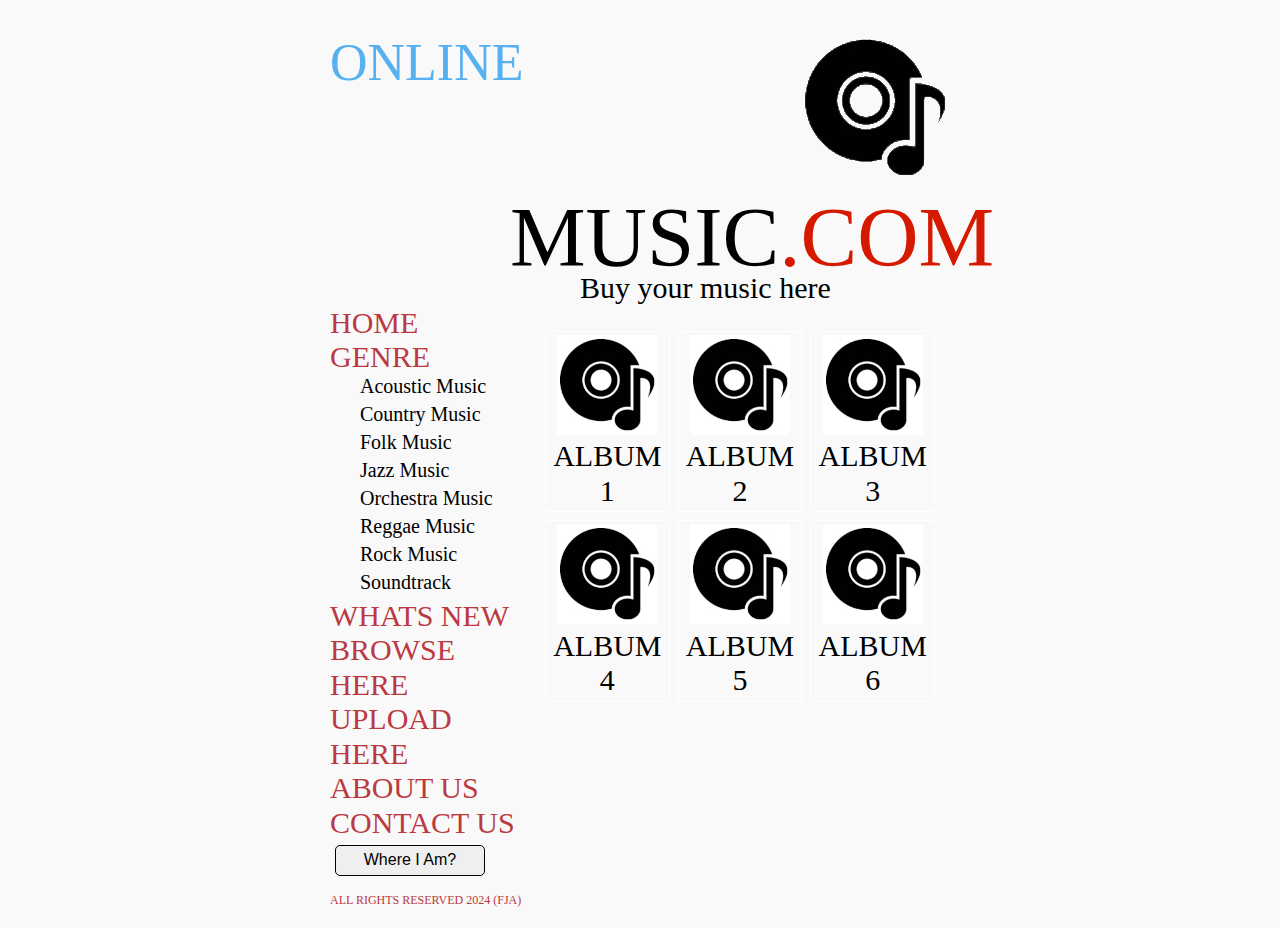
<file: index.html>
<!-- Home Page Section or home.html -->
<!DOCTYPE html>
<html lang="en" dir="ltr">
	<head>
		<meta charset="utf-8">
		<title>Online Music.Com</title>
		<meta name="viewport" content="width=device-width, initial-scale=1.0">
		<link rel="stylesheet" href="css\normalize.css">
		<link rel="stylesheet" href="css\stylesheet.css">		
	</head>
	<body>
	
		<div style="border:0px;width:50%;margin:8px auto;padding:5px;">
		
			<div class="logo" style="float:right;">
				<img src="images\logo.png" />
			</div>
			<p style="color:#55b1f0;font-family:Flubber;font-size:52px;">ONLINE</p>
			<p style="margin:-25px 0px 0px 180px;font-family:Flubber;font-size:85px;"><span style="color:#000;">MUSIC</span><span style="color:#d61a00;">.COM</span></p>
			<p style="margin:-15px 0px 0px 250px;font-family:Calibri;font-size:30px;">Buy your music here</p>
			
			<div style="border:0px;width:400px;margin:10px auto;padding:10px;float:right;">
				<table style="width:100%;">
					<tr>
						<td>
							<div class="album">
								<a href="#">
									<img src="images\icon.jpg" />
									<p class="item_list">ALBUM 1</p>
								</a>
							</div>
						</td>
						<td>
							<div class="album">
								<a href="#">
									<img src="images\icon.jpg" />
									<p class="item_list">ALBUM 2</p>
								</a>
							</div>
						</td>
						<td>
							<div class="album">
								<a href="#">
									<img src="images\icon.jpg" />
									<p class="item_list">ALBUM 3</p>
								</a>
							</div>
						</td>						
					</tr>
					<tr>
						<td>
							<div class="album">
								<a href="#">
									<img src="images\icon.jpg" />
									<p class="item_list">ALBUM 4</p>
								</a>
							</div>
						</td>						
						<td>
							<div class="album">
								<a href="#">
									<img src="images\icon.jpg" />
									<p class="item_list">ALBUM 5</p>
								</a>
							</div>
						</td>
						<td>
							<div class="album">
								<a href="#">
									<img src="images\icon.jpg" />
									<p class="item_list">ALBUM 6</p>
								</a>
							</div>
						</td>
					</tr>					
				</table>
			</div>

			<p class="main_menu">HOME</p>
			<p class="main_menu">GENRE</p>
			<ul class="sub_menu">
				<li><a href="#">Acoustic Music</a></li>
				<li><a href="#">Country Music</a></li>
				<li><a href="#">Folk Music</a></li>
				<li><a href="#">Jazz Music</a></li>
				<li><a href="#">Orchestra Music</a></li>
				<li><a href="#">Reggae Music</a></li>
				<li><a href="#">Rock Music</a></li>
				<li><a href="#">Soundtrack</a></li>
			</ul>
			<p class="main_menu">WHATS NEW</p>
			<p class="main_menu">
				<a href="music browsing.html">BROWSE HERE</a>
			</p>
			<p class="main_menu">
				<a href="music uploading.html">UPLOAD HERE</a>
			</p>
			<p class="main_menu">
				<a href="about.html">ABOUT US</a>
			</p>
			<p class="main_menu">
				<a href="contact.html">CONTACT US</a>
			</p>
			<p>
				<button onclick="alert('You\'re in the home page of Online Music.Com.');">
					Where I Am?
				</button>
			</p>
					
		</div>
		
		<div class="rights">
			<p>ALL RIGHTS RESERVED 2024 (FJA)<p>
		</div>		

	</body>
</html>
</file>
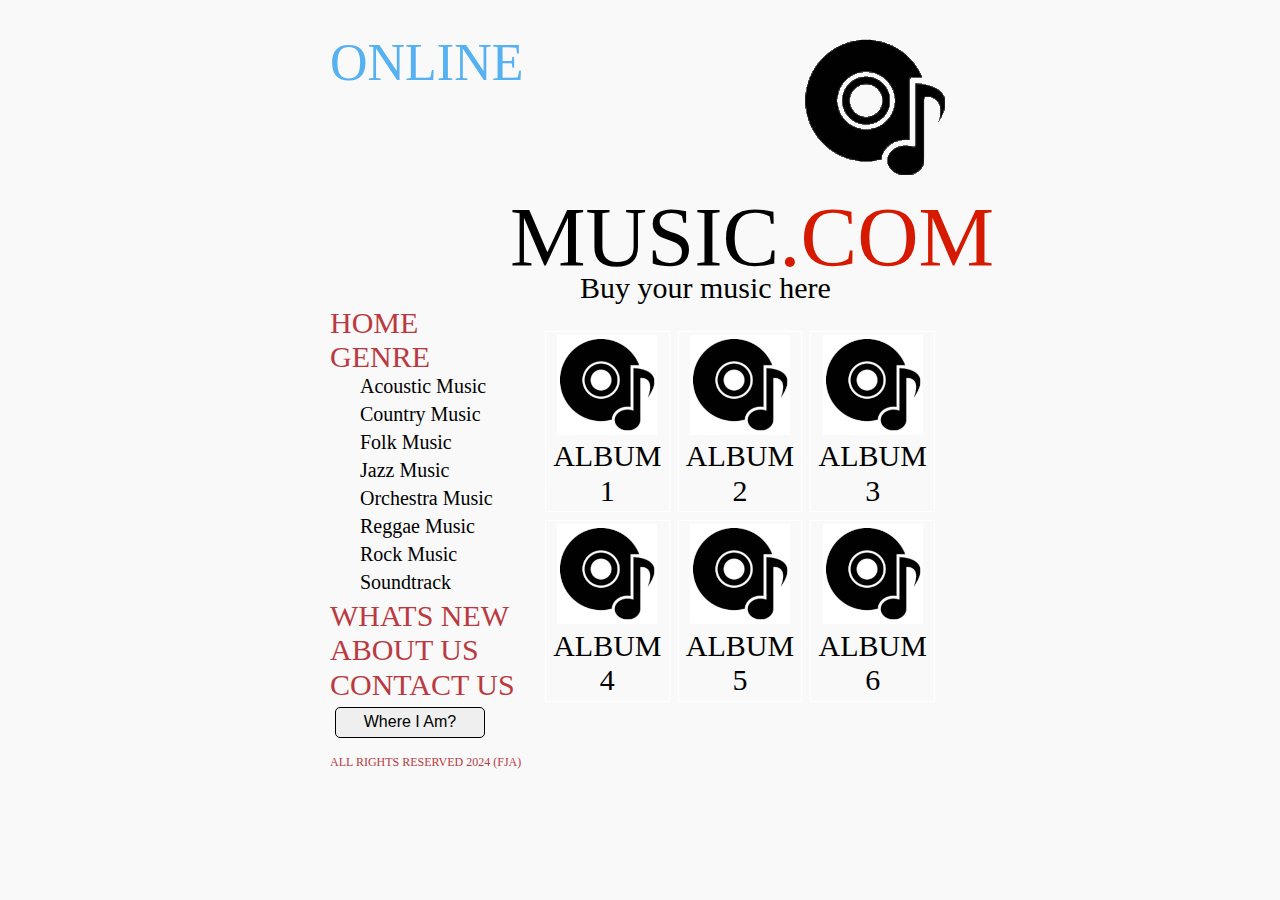
<file: Milestone 1 - HTML and CSS Template (Francis John H. Alintano)/index.html>
<!-- Home Page Section or home.html -->
<!DOCTYPE html>
<html lang="en" dir="ltr">
	<head>
		<meta charset="utf-8">
		<title>Online Music.Com</title>
		<meta name="viewport" content="width=device-width, initial-scale=1.0">
		<link rel="stylesheet" href="css\normalize.css">
		<link rel="stylesheet" href="css\stylesheet.css">		
	</head>
	<body>
	
		<div style="border:0px;width:50%;margin:8px auto;padding:5px;">
		
			<div class="logo" style="float:right;">
				<img src="images\logo.png" />
			</div>
			<p style="color:#55b1f0;font-family:Flubber;font-size:52px;">ONLINE</p>
			<p style="margin:-25px 0px 0px 180px;font-family:Flubber;font-size:85px;"><span style="color:#000;">MUSIC</span><span style="color:#d61a00;">.COM</span></p>
			<p style="margin:-15px 0px 0px 250px;font-family:Calibri;font-size:30px;">Buy your music here</p>
			
			<div style="border:0px;width:400px;margin:10px auto;padding:10px;float:right;">
				<table style="width:100%;">
					<tr>
						<td>
							<div class="album">
								<a href="#">
									<img src="images\icon.jpg" />
									<p class="item_list">ALBUM 1</p>
								</a>
							</div>
						</td>
						<td>
							<div class="album">
								<a href="#">
									<img src="images\icon.jpg" />
									<p class="item_list">ALBUM 2</p>
								</a>
							</div>
						</td>
						<td>
							<div class="album">
								<a href="#">
									<img src="images\icon.jpg" />
									<p class="item_list">ALBUM 3</p>
								</a>
							</div>
						</td>						
					</tr>
					<tr>
						<td>
							<div class="album">
								<a href="#">
									<img src="images\icon.jpg" />
									<p class="item_list">ALBUM 4</p>
								</a>
							</div>
						</td>						
						<td>
							<div class="album">
								<a href="#">
									<img src="images\icon.jpg" />
									<p class="item_list">ALBUM 5</p>
								</a>
							</div>
						</td>
						<td>
							<div class="album">
								<a href="#">
									<img src="images\icon.jpg" />
									<p class="item_list">ALBUM 6</p>
								</a>
							</div>
						</td>
					</tr>					
				</table>
			</div>

			<p class="main_menu">HOME</p>
			<p class="main_menu">GENRE</p>
			<ul class="sub_menu">
				<li><a href="#">Acoustic Music</a></li>
				<li><a href="#">Country Music</a></li>
				<li><a href="#">Folk Music</a></li>
				<li><a href="#">Jazz Music</a></li>
				<li><a href="#">Orchestra Music</a></li>
				<li><a href="#">Reggae Music</a></li>
				<li><a href="#">Rock Music</a></li>
				<li><a href="#">Soundtrack</a></li>
			</ul>
			<p class="main_menu">WHATS NEW</p>
			<p class="main_menu">
				<a href="about.html">ABOUT US</a>
			</p>
			<p class="main_menu">
				<a href="contact.html">CONTACT US</a>
			</p>
			<p>
				<button onclick="alert('You\'re in the home page of Online Music.Com, thank you.');">
					Where I Am?
				</button>
			</p>
					
		</div>
		
		<div class="rights">
			<p>ALL RIGHTS RESERVED 2024 (FJA)<p>
		</div>		

	</body>
</html>
</file>
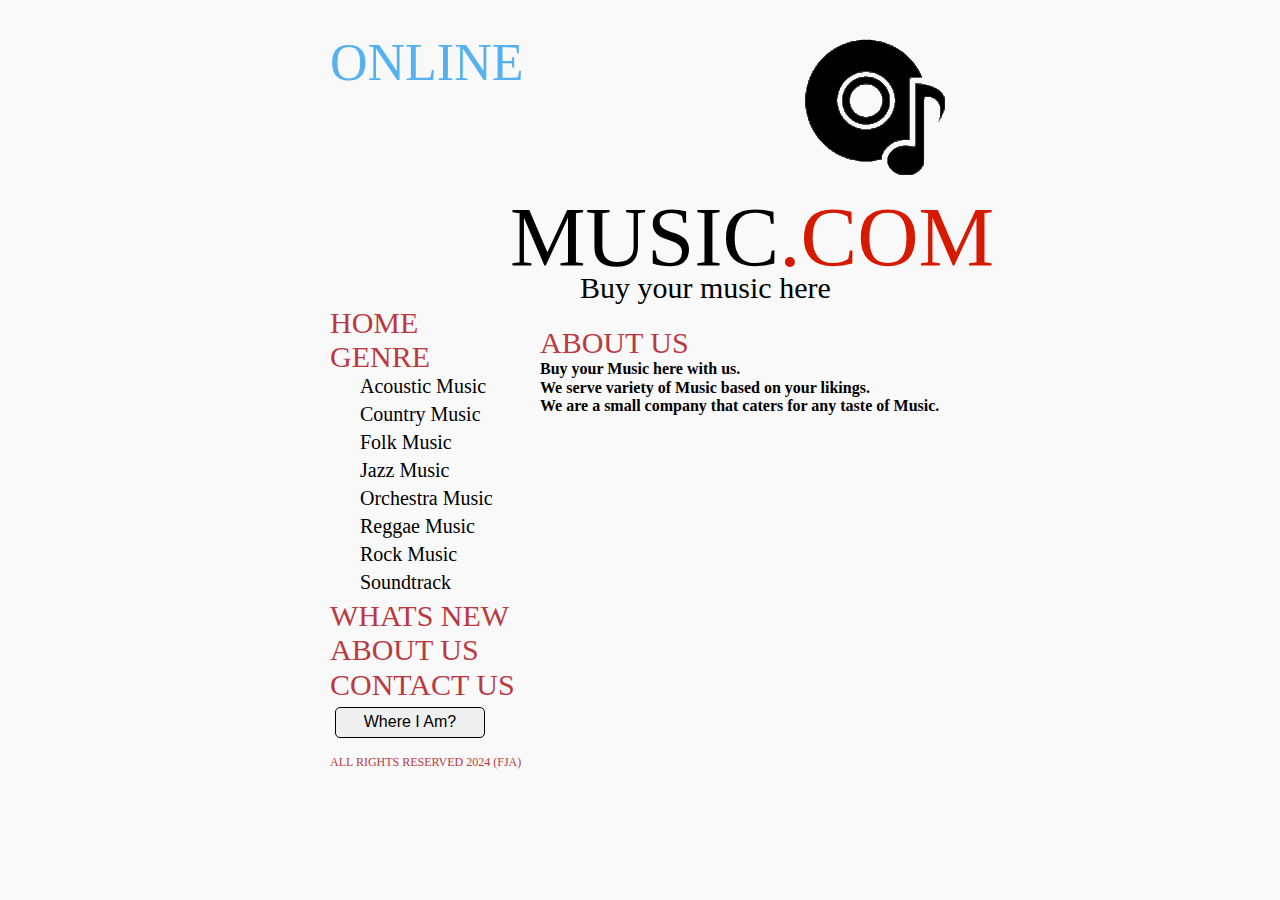
<file: about.html>
<!DOCTYPE html>
<html lang="en" dir="ltr">
	<head>
		<meta charset="utf-8">
		<title>Online Music.Com</title>
		<meta name="viewport" content="width=device-width, initial-scale=1.0">
		<link rel="stylesheet" href="css\normalize.css">
		<link rel="stylesheet" href="css\stylesheet.css">
	</head>
	<body>
	
		<div style="border:0px;width:50%;margin:8px auto;padding:5px;">
		
			<div class="logo" style="float:right;">
				<img src="images\logo.png" />
			</div>
			<p style="color:#55b1f0;font-family:Flubber;font-size:52px;">ONLINE</p>
			<p style="margin:-25px 0px 0px 180px;font-family:Flubber;font-size:85px;"><span style="color:#000;">MUSIC</span><span style="color:#d61a00;">.COM</span></p>
			<p style="margin:-15px 0px 0px 250px;font-family:Calibri;font-size:30px;">Buy your music here</p>
			
			<div style="border:0px;width:400px;margin:10px auto;padding:10px;float:right;">
				<p class="main_menu">ABOUT US</p>
				<form>
					<p class="contact_label">
						Buy your Music here with us.
					</p>
					<p class="contact_label">
						We serve variety of Music based on your likings.
					</p>
					<p class="contact_label">
						We are a small company that caters for any taste of Music.
					</p>					
				</form>				
			</div>
			
			<p class="main_menu">
				<a href="index.html">HOME</a>
			</p>
			<p class="main_menu">GENRE</p>
			<ul class="sub_menu">
				<li><a href="#">Acoustic Music</a></li>
				<li><a href="#">Country Music</a></li>
				<li><a href="#">Folk Music</a></li>
				<li><a href="#">Jazz Music</a></li>
				<li><a href="#">Orchestra Music</a></li>
				<li><a href="#">Reggae Music</a></li>
				<li><a href="#">Rock Music</a></li>
				<li><a href="#">Soundtrack</a></li>
			</ul>
			<p class="main_menu">WHATS NEW</p>
			<p class="main_menu">ABOUT US</p>
			<p class="main_menu">
				<a href="contact.html">CONTACT US</a>
			</p>
			<p>
				<button onclick="alert('You\'re now reading the description about us in this page of Online Music.Com');">
					Where I Am?
				</button>
			</p>
					
		</div>
		
		<div class="rights">
			<p>ALL RIGHTS RESERVED 2024 (FJA)<p>
		</div>

	</body>
</html>
</file>
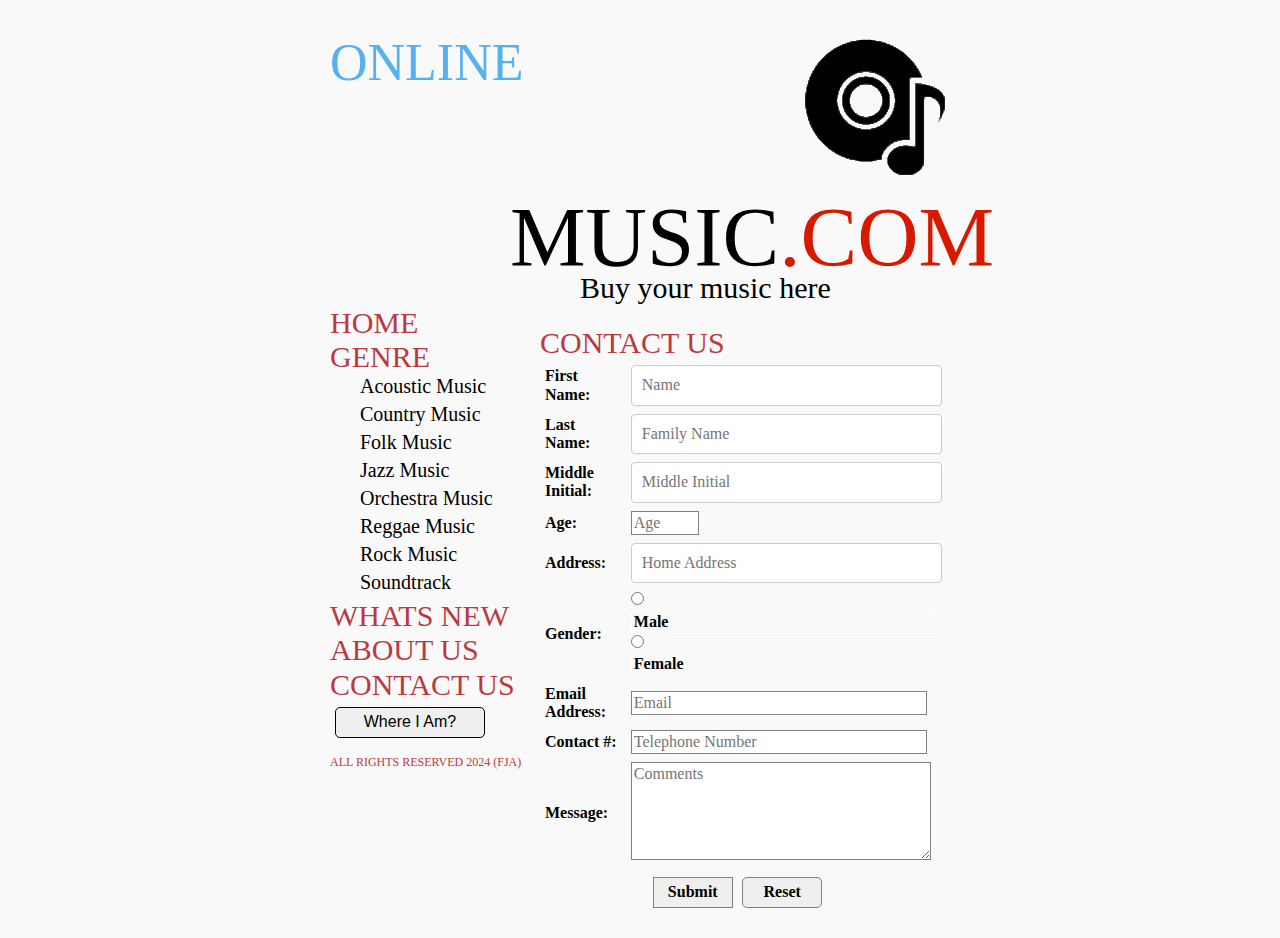
<file: contact.html>
<!DOCTYPE html>
<html lang="en" dir="ltr">
	<head>
		<meta charset="utf-8">
		<title>Online Music.Com</title>
		<meta name="viewport" content="width=device-width, initial-scale=1.0">
		<link rel="stylesheet" href="css\normalize.css">
		<link rel="stylesheet" href="css\stylesheet.css">
	</head>
	<body>
	
		<div style="border:0px;width:50%;margin:8px auto;padding:5px;">
		
			<div class="logo" style="float:right;">
				<img src="images\logo.png" />
			</div>
			<p style="color:#55b1f0;font-family:Flubber;font-size:52px;">ONLINE</p>
			<p style="margin:-25px 0px 0px 180px;font-family:Flubber;font-size:85px;"><span style="color:#000;">MUSIC</span><span style="color:#d61a00;">.COM</span></p>
			<p style="margin:-15px 0px 0px 250px;font-family:Calibri;font-size:30px;">Buy your music here</p>
			
			<div style="border:0px;width:400px;margin:10px auto;padding:10px;float:right;">
				<p class="main_menu">CONTACT US</p>
				<form>
					<table class="contact_table">
						<tr>
							<td>
								<label class="contact_label" for="first_name">First Name:</label>
							</td>
							<td>
								<input class="contact_input" type="text" name="first_name" id="first_name" placeholder = "Name" required maxlength = "50" size = "30"  />
							</td>
						</tr>
						<tr>
							<td>
								<label class="contact_label" for = "last_name">Last Name:</label>
							</td>
							<td>
								<input class="contact_input" type = "text" name = "last_name" id = "last_name" placeholder = "Family Name" required maxlength = "50" size = "30" />
							</td>
						</tr>
						<tr>
							<td>
								<label class="contact_label" for = "middle_initial">Middle Initial:</label>
							</td>
							<td>
								<input class="contact_input" type = "text" name = "middle_initial" id = "middle_initial" placeholder = "Middle Initial" required maxlength = "50" size = "30" />
							</td>
						</tr>
						<tr>
							<td>
								<label class="contact_label" for = "age">Age:</label>
							</td>
							<td>
								<input class="contact_input" type = "number" name = "age" id = "age" placeholder = "Age" min = "1" max = "200" step = "1" required maxlength = "50" size = "30" />
							</td>
						</tr>
						<tr>
							<td>
								<label class="contact_label" for = "address">Address:</label>
							</td>
							<td>
								<input class="contact_input" type = "text" name = "address" id = "address" placeholder = "Home Address" required maxlength = "80" size = "30" />
							</td>
						</tr>
						<tr>
							<td>
								<label class="contact_label" for = "gender">Gender:</label>
							</td>
							<td>
								<input type = "radio" id = "male" name = "gender" value = "male" />
								<label class="contact_radio" for = "male">Male</label>
								<input type = "radio" id = "female" name = "gender" value = "female" />
								<label class="contact_radio" for = "female">Female</label>
							</td>
						</tr>
						<tr>
							<td>
								<label class="contact_label" for = "email">Email Address:</label>
							</td>
							<td>
								<input class="contact_input" type = "email" name = "email" id = "email" placeholder = "Email" required maxlength = "80" size = "30" />
							</td>
						</tr>
						<tr>
							<td>
								<label class="contact_label" for = "contact">Contact #:</label>
							</td>
							<td>
								<input class="contact_input" type = "tel" name = "contact" id = "contact" placeholder = "Telephone Number" required maxlength = "30" size = "30" />
							</td>
						</tr>
						<tr>
							<td>
								<label class="contact_label" for = "message">Message:</label>
							</td>
							<td>
								<textarea class="contact_input" name = "message" id = "message" placeholder = "Comments" required maxlength = "1000" cols = "31" rows = "5"></textarea>
							</td>
						</tr>
						<tr>
							<td colspan = "2" style = "text-align:center">
								<input class="contact_button" type = "Submit" value = "Submit" />
								<button class="contact_button" type = "reset">Reset</button>
							</td>
						</tr>
					</table>
				</form>				
			</div>
			
			<p class="main_menu">
				<a href="index.html">HOME</a>
			</p>
			<p class="main_menu">GENRE</p>
			<ul class="sub_menu">
				<li><a href="#">Acoustic Music</a></li>
				<li><a href="#">Country Music</a></li>
				<li><a href="#">Folk Music</a></li>
				<li><a href="#">Jazz Music</a></li>
				<li><a href="#">Orchestra Music</a></li>
				<li><a href="#">Reggae Music</a></li>
				<li><a href="#">Rock Music</a></li>
				<li><a href="#">Soundtrack</a></li>
			</ul>
			<p class="main_menu">WHATS NEW</p>
			<p class="main_menu">
				<a href="about.html">ABOUT US</a>
			</p>
			<p class="main_menu">CONTACT US</p>
			<p>
				<button onclick="alert('You\'re in the page where you can contact us in Online Music.Com, thank you.');">
					Where I Am?
				</button>
			</p>
					
		</div>
		
		<div class="rights">
			<p>ALL RIGHTS RESERVED 2024 (FJA)<p>
		</div>

	</body>
</html>
</file>
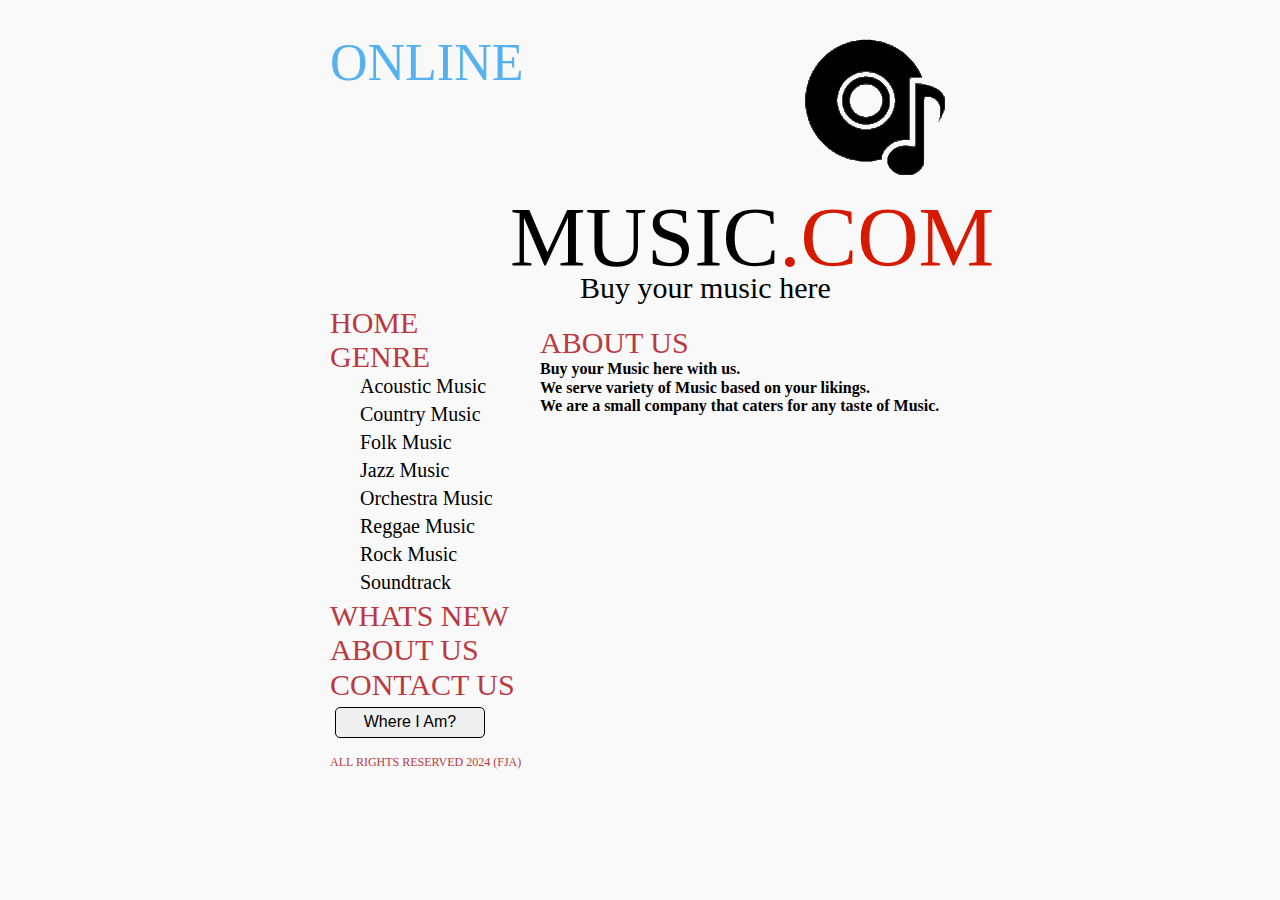
<file: Milestone 1 - HTML and CSS Template (Francis John H. Alintano)/about.html>
<!DOCTYPE html>
<html lang="en" dir="ltr">
	<head>
		<meta charset="utf-8">
		<title>Online Music.Com</title>
		<meta name="viewport" content="width=device-width, initial-scale=1.0">
		<link rel="stylesheet" href="css\normalize.css">
		<link rel="stylesheet" href="css\stylesheet.css">
	</head>
	<body>
	
		<div style="border:0px;width:50%;margin:8px auto;padding:5px;">
		
			<div class="logo" style="float:right;">
				<img src="images\logo.png" />
			</div>
			<p style="color:#55b1f0;font-family:Flubber;font-size:52px;">ONLINE</p>
			<p style="margin:-25px 0px 0px 180px;font-family:Flubber;font-size:85px;"><span style="color:#000;">MUSIC</span><span style="color:#d61a00;">.COM</span></p>
			<p style="margin:-15px 0px 0px 250px;font-family:Calibri;font-size:30px;">Buy your music here</p>
			
			<div style="border:0px;width:400px;margin:10px auto;padding:10px;float:right;">
				<p class="main_menu">ABOUT US</p>
				<form>
					<p class="contact_label">
						Buy your Music here with us.
					</p>
					<p class="contact_label">
						We serve variety of Music based on your likings.
					</p>
					<p class="contact_label">
						We are a small company that caters for any taste of Music.
					</p>					
				</form>				
			</div>
			
			<p class="main_menu">
				<a href="home.html">HOME</a>
			</p>
			<p class="main_menu">GENRE</p>
			<ul class="sub_menu">
				<li><a href="#">Acoustic Music</a></li>
				<li><a href="#">Country Music</a></li>
				<li><a href="#">Folk Music</a></li>
				<li><a href="#">Jazz Music</a></li>
				<li><a href="#">Orchestra Music</a></li>
				<li><a href="#">Reggae Music</a></li>
				<li><a href="#">Rock Music</a></li>
				<li><a href="#">Soundtrack</a></li>
			</ul>
			<p class="main_menu">WHATS NEW</p>
			<p class="main_menu">ABOUT US</p>
			<p class="main_menu">
				<a href="contact.html">CONTACT US</a>
			</p>
			<p>
				<button onclick="alert('You\'re in the about us page of Online Music.Com, thank you.');">
					Where I Am?
				</button>
			</p>
					
		</div>
		
		<div class="rights">
			<p>ALL RIGHTS RESERVED 2024 (FJA)<p>
		</div>

	</body>
</html>
</file>
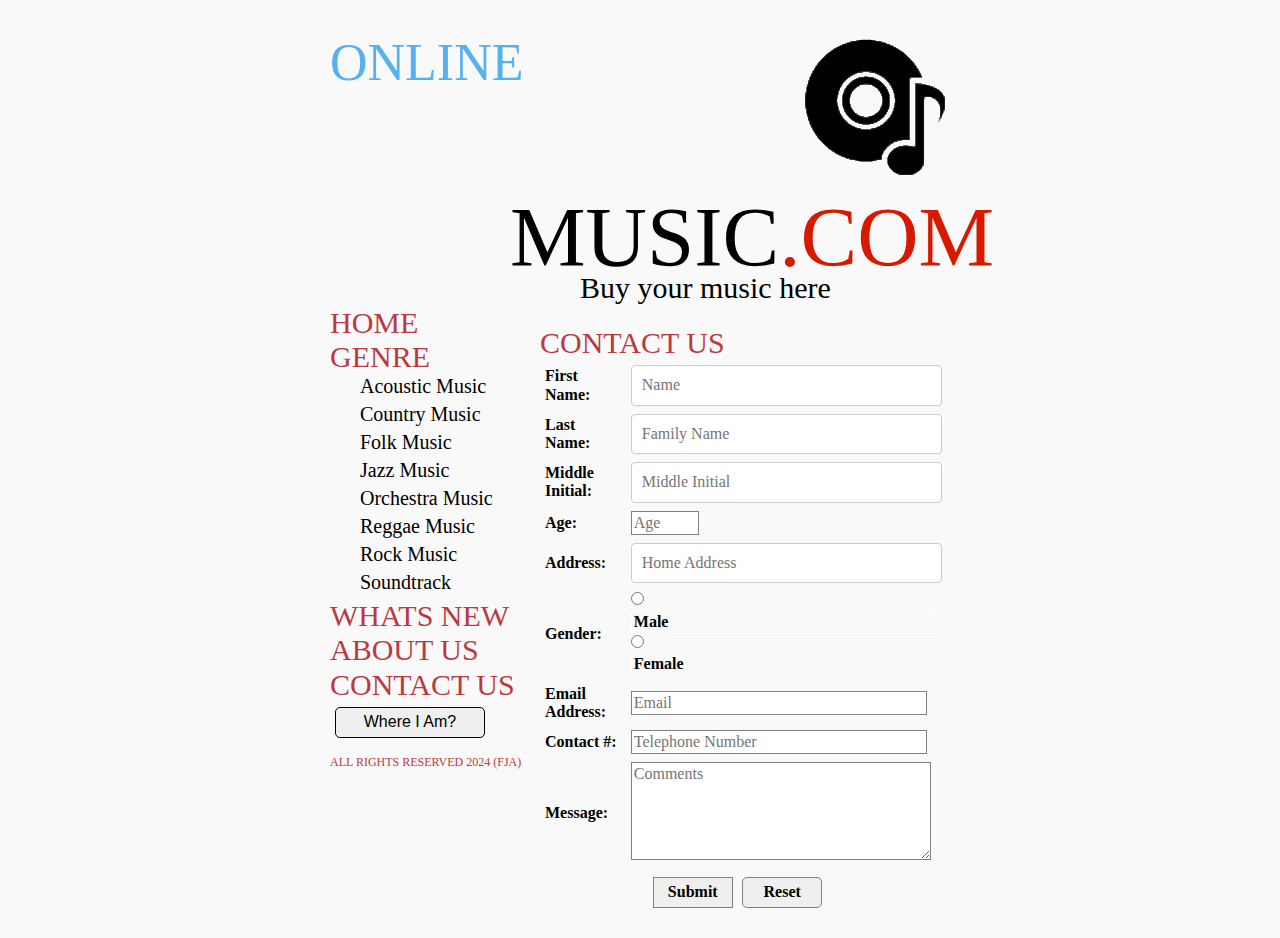
<file: Milestone 1 - HTML and CSS Template (Francis John H. Alintano)/contact.html>
<!DOCTYPE html>
<html lang="en" dir="ltr">
	<head>
		<meta charset="utf-8">
		<title>Online Music.Com</title>
		<meta name="viewport" content="width=device-width, initial-scale=1.0">
		<link rel="stylesheet" href="css\normalize.css">
		<link rel="stylesheet" href="css\stylesheet.css">
	</head>
	<body>
	
		<div style="border:0px;width:50%;margin:8px auto;padding:5px;">
		
			<div class="logo" style="float:right;">
				<img src="images\logo.png" />
			</div>
			<p style="color:#55b1f0;font-family:Flubber;font-size:52px;">ONLINE</p>
			<p style="margin:-25px 0px 0px 180px;font-family:Flubber;font-size:85px;"><span style="color:#000;">MUSIC</span><span style="color:#d61a00;">.COM</span></p>
			<p style="margin:-15px 0px 0px 250px;font-family:Calibri;font-size:30px;">Buy your music here</p>
			
			<div style="border:0px;width:400px;margin:10px auto;padding:10px;float:right;">
				<p class="main_menu">CONTACT US</p>
				<form>
					<table class="contact_table">
						<tr>
							<td>
								<label class="contact_label" for="first_name">First Name:</label>
							</td>
							<td>
								<input class="contact_input" type="text" name="first_name" id="first_name" placeholder = "Name" required maxlength = "50" size = "30"  />
							</td>
						</tr>
						<tr>
							<td>
								<label class="contact_label" for = "last_name">Last Name:</label>
							</td>
							<td>
								<input class="contact_input" type = "text" name = "last_name" id = "last_name" placeholder = "Family Name" required maxlength = "50" size = "30" />
							</td>
						</tr>
						<tr>
							<td>
								<label class="contact_label" for = "middle_initial">Middle Initial:</label>
							</td>
							<td>
								<input class="contact_input" type = "text" name = "middle_initial" id = "middle_initial" placeholder = "Middle Initial" required maxlength = "50" size = "30" />
							</td>
						</tr>
						<tr>
							<td>
								<label class="contact_label" for = "age">Age:</label>
							</td>
							<td>
								<input class="contact_input" type = "number" name = "age" id = "age" placeholder = "Age" min = "1" max = "200" step = "1" required maxlength = "50" size = "30" />
							</td>
						</tr>
						<tr>
							<td>
								<label class="contact_label" for = "address">Address:</label>
							</td>
							<td>
								<input class="contact_input" type = "text" name = "address" id = "address" placeholder = "Home Address" required maxlength = "80" size = "30" />
							</td>
						</tr>
						<tr>
							<td>
								<label class="contact_label" for = "gender">Gender:</label>
							</td>
							<td>
								<input type = "radio" id = "male" name = "gender" value = "male" />
								<label class="contact_radio" for = "male">Male</label>
								<input type = "radio" id = "female" name = "gender" value = "female" />
								<label class="contact_radio" for = "female">Female</label>
							</td>
						</tr>
						<tr>
							<td>
								<label class="contact_label" for = "email">Email Address:</label>
							</td>
							<td>
								<input class="contact_input" type = "email" name = "email" id = "email" placeholder = "Email" required maxlength = "80" size = "30" />
							</td>
						</tr>
						<tr>
							<td>
								<label class="contact_label" for = "contact">Contact #:</label>
							</td>
							<td>
								<input class="contact_input" type = "tel" name = "contact" id = "contact" placeholder = "Telephone Number" required maxlength = "30" size = "30" />
							</td>
						</tr>
						<tr>
							<td>
								<label class="contact_label" for = "message">Message:</label>
							</td>
							<td>
								<textarea class="contact_input" name = "message" id = "message" placeholder = "Comments" required maxlength = "1000" cols = "31" rows = "5"></textarea>
							</td>
						</tr>
						<tr>
							<td colspan = "2" style = "text-align:center">
								<input class="contact_button" type = "Submit" value = "Submit" />
								<button class="contact_button" type = "reset">Reset</button>
							</td>
						</tr>
					</table>
				</form>				
			</div>
			
			<p class="main_menu">
				<a href="home.html">HOME</a>
			</p>
			<p class="main_menu">GENRE</p>
			<ul class="sub_menu">
				<li><a href="#">Acoustic Music</a></li>
				<li><a href="#">Country Music</a></li>
				<li><a href="#">Folk Music</a></li>
				<li><a href="#">Jazz Music</a></li>
				<li><a href="#">Orchestra Music</a></li>
				<li><a href="#">Reggae Music</a></li>
				<li><a href="#">Rock Music</a></li>
				<li><a href="#">Soundtrack</a></li>
			</ul>
			<p class="main_menu">WHATS NEW</p>
			<p class="main_menu">
				<a href="about.html">ABOUT US</a>
			</p>
			<p class="main_menu">CONTACT US</p>
			<p>
				<button onclick="alert('You\'re in the contact us page of Online Music.Com, thank you.');">
					Where I Am?
				</button>
			</p>
					
		</div>
		
		<div class="rights">
			<p>ALL RIGHTS RESERVED 2024 (FJA)<p>
		</div>

	</body>
</html>
</file>
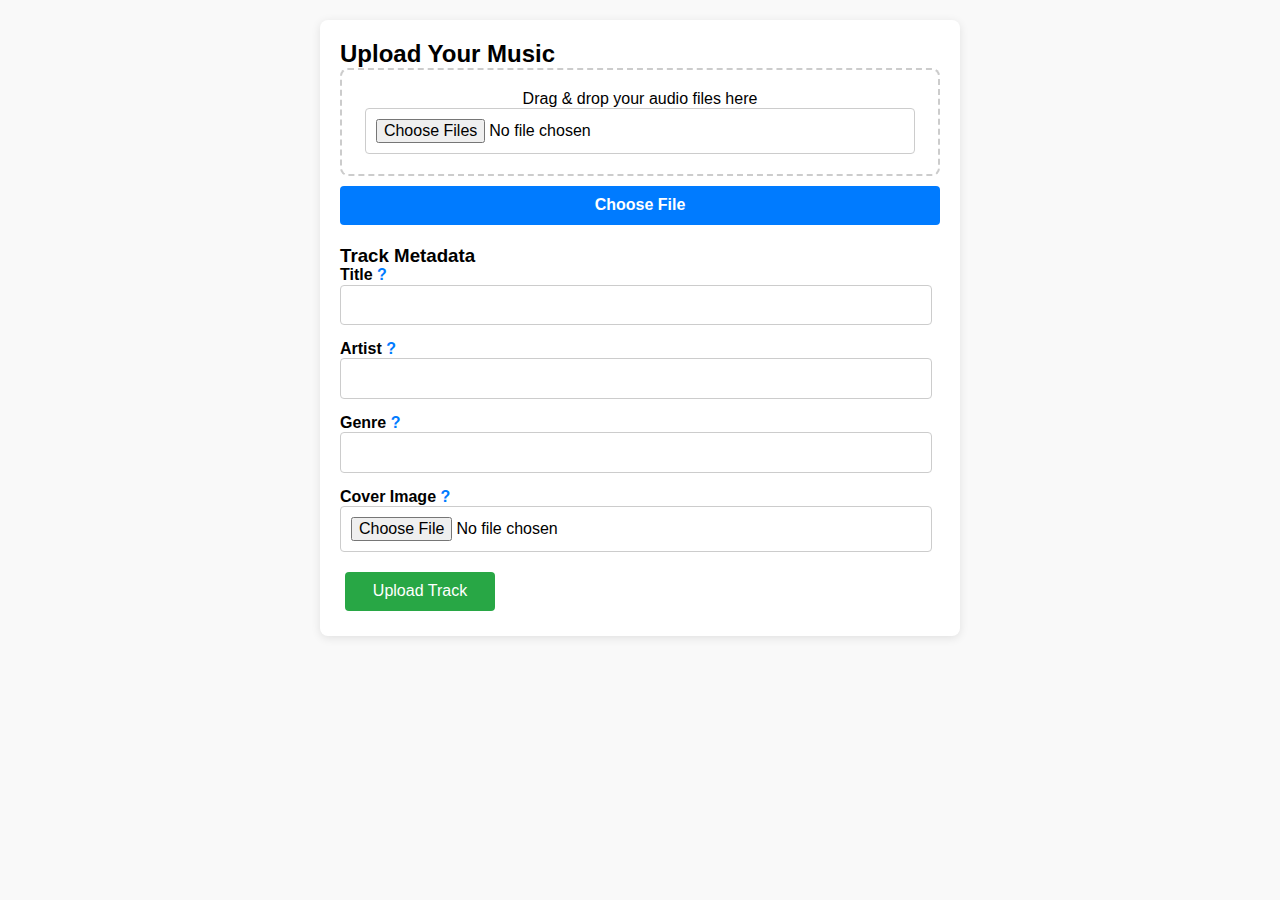
<file: Milestone 1 - HTML and CSS Template (Francis John H. Alintano)/music uploading.html>
<!DOCTYPE html>
<html lang="en">
<head>
    <meta charset="UTF-8">
	<title>Music Uploading Section</title>
    <meta name="viewport" content="width=device-width, initial-scale=1.0">   
	<link rel="stylesheet" href="css\normalize.css">
    <link rel="stylesheet" href="css\stylesheet.css">
</head>
<body>
    <div class="upload-container">
        <h2>Upload Your Music</h2>
		
		<!-- File Upload Section -->
        <div class="upload-section">
			<!-- Drag-and-drop area for file uploads -->
            <div class="drag-drop" id="drag-drop-area">
                <p>Drag & drop your audio files here</p>
				<!-- File input for traditional uploads -->
                <input type="file" id="file-upload" multiple accept="audio/*" />
            </div>
			<!-- Button for traditional file upload -->
            <label class="file-upload-button" for="file-upload">Choose File</label>
        </div>
        
		<!-- Metadata Entry Section -->
        <div class="metadata-entry">
            <h3>Track Metadata</h3>
            <form>
				<!-- Track Title Input -->
                <div class="form-group">
                    <label for="track-title">Title <span class="tooltip">?</span></label>
                    <input type="text" id="track-title" required />
                    <span class="tooltip-text">Enter the title of the track</span>
                </div>
				<!-- Artist Name Input -->
                <div class="form-group">
                    <label for="track-artist">Artist <span class="tooltip">?</span></label>
                    <input type="text" id="track-artist" required />
                    <span class="tooltip-text">Enter the artist's name</span>
                </div>
				<!-- Genre Input -->
                <div class="form-group">
                    <label for="track-genre">Genre <span class="tooltip">?</span></label>
                    <input type="text" id="track-genre" required />
                    <span class="tooltip-text">Enter the genre of the track</span>
                </div>
				<!-- Cover Image Input -->
                <div class="form-group">
                    <label for="cover-image">Cover Image <span class="tooltip">?</span></label>
                    <input type="file" id="cover-image" accept="image/*" />
                    <span class="tooltip-text">Upload a cover image for the track</span>
                </div>
				<!-- Submit Button -->
                <button type="submit" class="submit-button">Upload Track</button>
            </form>
        </div>
    </div>
    
    <script>
        // JavaScript For Drag-and-Drop Functionality
        const dragDropArea = document.getElementById('drag-drop-area');
		
		// Prevent default behavior when dragging over the drop area
        dragDropArea.addEventListener('dragover', (e) => {
            e.preventDefault();
            dragDropArea.classList.add('drag-over');
        });
		
		// Remove drag-over effect when dragging leaves the area
        dragDropArea.addEventListener('dragleave', () => {
            dragDropArea.classList.remove('drag-over');
        });
		
		// Handle file drop
        dragDropArea.addEventListener('drop', (e) => {
            e.preventDefault();
            dragDropArea.classList.remove('drag-over');
            const files = e.dataTransfer.files;
			// Assign dropped files to the file input
            document.getElementById('file-upload').files = files;
        });
    </script>
</body>
</html>
</file>
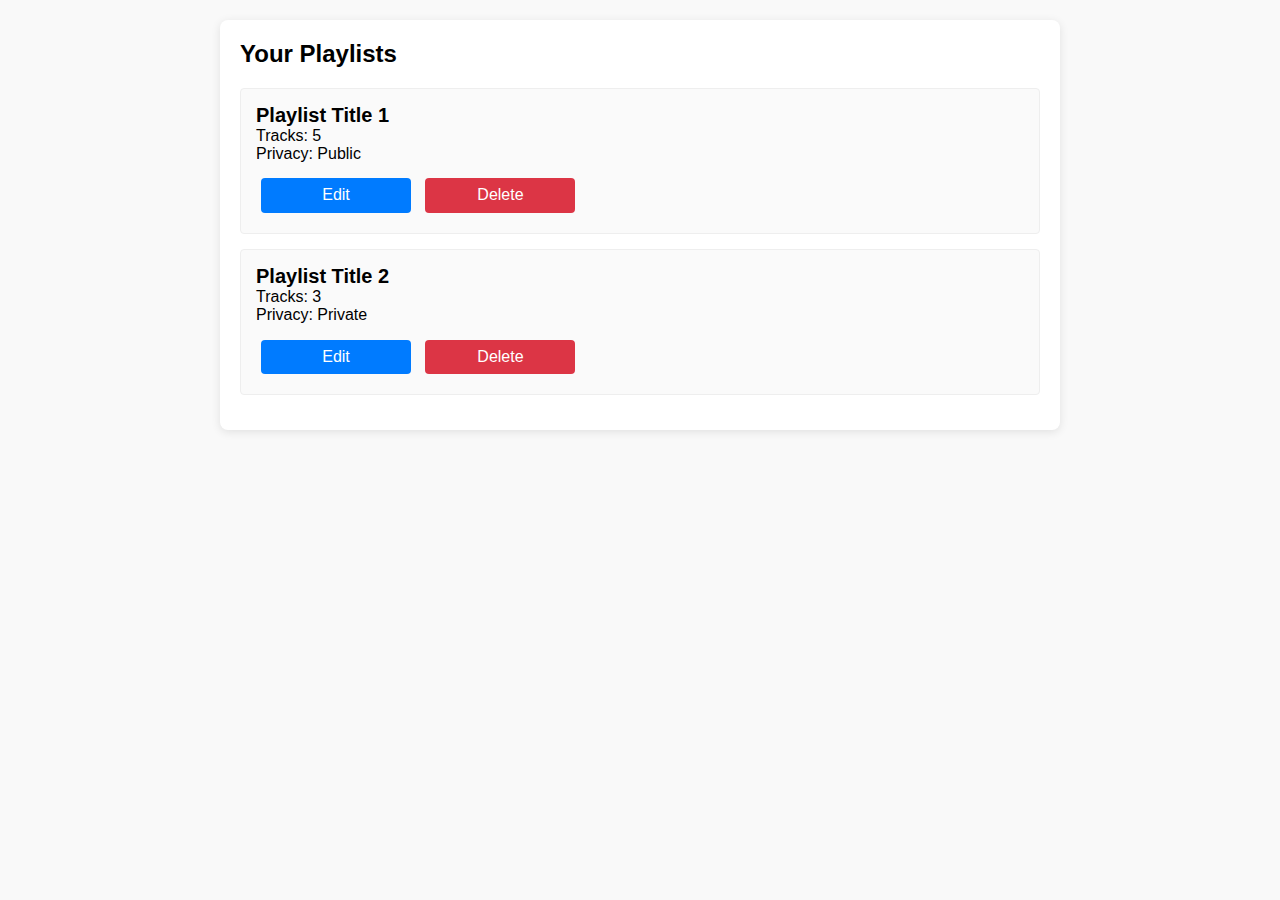
<file: Milestone 1 - HTML and CSS Template (Francis John H. Alintano)/playlist management.html>
<!DOCTYPE html>
<html lang="en">
<head>
    <meta charset="UTF-8">
	<title>Playlist Management Section</title>
    <meta name="viewport" content="width=device-width, initial-scale=1.0">
	<link rel="stylesheet" href="css\normalize.css">
    <link rel="stylesheet" href="css\stylesheet.css">
</head>
<body>
    <div class="playlist-container">
        <h2>Your Playlists</h2>
		
		<!-- Playlist Dashboard -->
        <div class="playlist-dashboard">
			<!-- Individual Playlist Display -->
            <div class="playlist">
                <h3 class="playlist-title">Playlist Title 1</h3>
                <p>Tracks: 5</p> <!-- Number of music tracks in the playlist -->
                <p>Privacy: Public</p> <!-- Privacy setting of the playlist -->
                <div class="playlist-actions">
					<!-- Button to edit the playlist -->
                    <button class="edit-button">Edit</button>
					<!-- Button to delete the playlist with confirmation -->
                    <button class="delete-button" onclick="confirmDelete()">Delete</button>
                </div>
            </div>
            <div class="playlist">
                <h3 class="playlist-title">Playlist Title 2</h3>
                <p>Tracks: 3</p>
                <p>Privacy: Private</p>
                <div class="playlist-actions">
                    <button class="edit-button">Edit</button>
                    <button class="delete-button" onclick="confirmDelete()">Delete</button>
                </div>
            </div>
            <!-- Adding more music playlists as needed -->
        </div>
    </div>

    <script>
        // JavaScript Function To Confirm Playlist Deletion
		function confirmDelete() {
            const confirmed = confirm("Are you sure you want to delete this playlist?");
            if (confirmed) {
                alert("Playlist deleted!"); // Notify user of deletion
                // A code to delete the playlist
            }
        }
    </script>
</body>
</html>
</file>
